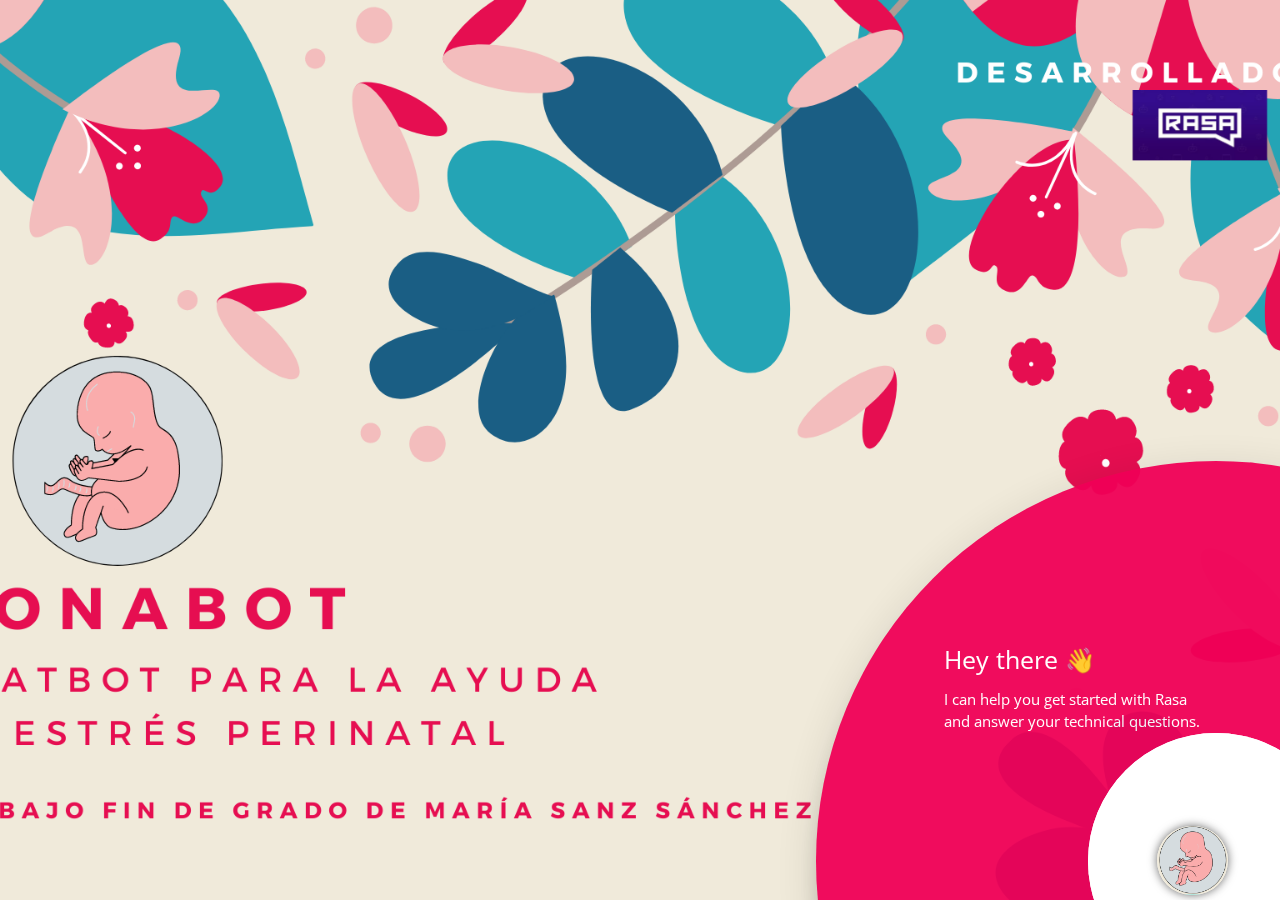
<file: index.html>
<html>
  <head>
    <title>Chatbot Widget</title>

    <!--Let browser know website is optimized for mobile-->
    <meta name="viewport" content="width=device-width, initial-scale=1.0" />
    <meta content="text/html;charset=utf-8" http-equiv="Content-Type" />
    <meta content="utf-8" http-equiv="encoding" />

    <!--Import Google Icon Font-->
    <link
      href="https://fonts.googleapis.com/icon?family=Material+Icons"
      rel="stylesheet"
    />
    <link rel="preconnect" href="https://fonts.gstatic.com" />
    <link
      href="https://fonts.googleapis.com/css2?family=Open+Sans&display=swap"
      rel="stylesheet"
    />
    <link
      href="https://fonts.googleapis.com/css?family=Raleway:500&display=swap"
      rel="stylesheet"
    />

    <link rel="preconnect" href="https://fonts.gstatic.com" />
    <link
      href="https://fonts.googleapis.com/css2?family=Roboto:wght@300&display=swap"
      rel="stylesheet"
    />

    <link rel="preconnect" href="https://fonts.gstatic.com" />
    <link
      href="https://fonts.googleapis.com/css2?family=Lato&display=swap"
      rel="stylesheet"
    />

    <!--Import Font Awesome Icon Font-->
    <link
      rel="stylesheet"
      href="https://cdnjs.cloudflare.com/ajax/libs/font-awesome/4.7.0/css/font-awesome.min.css"
      integrity="sha256-eZrrJcwDc/3uDhsdt61sL2oOBY362qM3lon1gyExkL0="
      crossorigin="anonymous"
    />

    <!--Import materialize.css-->
    <link
      rel="stylesheet"
      type="text/css"
      href="static/css/materialize.min.css"
    />

    <!--Main css-->
    <link rel="stylesheet" type="text/css" href="static/css/style.css" />
    <meta name="viewport" content="width=device-width, initial-scale=1" />
  </head>

  <body>
    <div class="container">
      <!-- Modal for rendering the charts, declare this if you want to render charts, 
         else you remove the modal -->
      <div id="modal1" class="modal">
        <canvas id="modal-chart"></canvas>
      </div>

      <!--chatbot widget -->
      <div class="widget">
        <div class="chat_header">
          <!--Add the name of the bot here -->
          <span class="chat_header_title">Sara</span>
          <span class="dropdown-trigger" href="#" data-target="dropdown1">
            <i class="material-icons"> more_vert </i>
          </span>

          <!-- Dropdown menu-->
          <ul id="dropdown1" class="dropdown-content">
            <li><a href="#" id="clear">Clear</a></li>
            <li><a href="#" id="restart">Restart</a></li>
            <li><a href="#" id="close">Close</a></li>
          </ul>
        </div>

        <!--Chatbot contents goes here -->
        <div class="chats" id="chats">
          <div class="clearfix"></div>
        </div>

        <!--keypad for user to type the message -->
        <div class="keypad">
          <textarea
            id="userInput"
            placeholder="Type a message..."
            class="usrInput"
          ></textarea>
          <div id="sendButton">
            <i class="fa fa-paper-plane" aria-hidden="true"></i>
          </div>
        </div>
      </div>

      <!--bot profile-->
      <div class="profile_div" id="profile_div">
        <img class="imgProfile" src="static/img/botAvatar.png" />
      </div>

      <!-- Bot pop-up intro -->
      <div class="tap-target" data-target="profile_div">
        <div class="tap-target-content">
          <h5 class="white-text">Hey there 👋</h5>
          <p class="white-text">
            I can help you get started with Rasa and answer your technical
            questions.
          </p>
        </div>
      </div>
    </div>

    <!--JavaScript at end of body for optimized loading-->
    <script src="https://ajax.googleapis.com/ajax/libs/jquery/3.3.1/jquery.min.js"></script>
    <script
      type="text/javascript"
      src="static/js/lib/materialize.min.js"
    ></script>
    <script src="static/js/lib/uuid.min.js"></script>
    <!--Main Script -->
    <script type="text/javascript" src="static/js/script.js"></script>

    <!--Chart.js Script -->
    <script type="text/javascript" src="static/js/lib/chart.min.js"></script>
    <script type="text/javascript" src="static/js/lib/showdown.min.js"></script>
  </body>
</html>
</file>
<file: static/css/style.css>
body {
  font-family: "Open Sans", sans-serif;
  background: url("../img/body.png") no-repeat center center fixed;
  background-size: cover;
}

/* ============= css related to chats =============== */

.widget {
  display: none;
  width: 350px;
  right: 15px;
  height: 500px;
  bottom: 5%;
  position: fixed;
  background: #fff;
  border-radius: 10px 10px 10px 10px;
  box-shadow: 0 0px 1px 0 rgba(0, 0, 0, 0.16), 0 0px 5px 0 #00000096;
}

.chat_header {
  height: 60px;
  background: #F00057;
  border-radius: 10px 10px 0px 0px;
  padding: 5px;
  font-size: 20px;
}

.chat_header_title {
  color: white;
  float: left;
  margin-top: 3%;
  margin-left: 35%;
}

.chats {
  /* display: none; */
  height: 385px;
  padding: 2px;
  border-radius: 1px;
  overflow-y: scroll;
  margin-top: 1px;
  transition: 0.2s;
}

div.chats::-webkit-scrollbar {
  overflow-y: hidden;
  width: 0px;
  /* remove scrollbar space /
    background: transparent;
    / optional: just make scrollbar invisible */
}

.clearfix {
  margin-top: 2px;
  margin-bottom: 2px;
}

.botAvatar {
  border-radius: 50%;
  width: 1.5em;
  height: 1.5em;
  float: left;
  margin-left: 5px;
  /* border: 2px solid  #060DCF ; */
}

.botMsg {
  float: left;
  margin-top: 5px;
  background: #e3e7ee;
  color: black;
  /* box-shadow: 2px 3px 9px 0px #9a82842e; */
  margin-left: 0.5em;
  padding: 10px;
  border-radius: 1.5em;
  max-width: 60%;
  min-width: 25%;
  font-size: 13px;
  word-wrap: break-word;
  border-radius: 5px 20px 20px 20px;
}

div.chats > pre {
  font-family: monospace, monospace;
  font-size: 1em;
  margin: 0 !important;
  /* display: inline !important; */
  white-space: initial !important;
}
div.chats > ul:not(.browser-default) {
  padding-left: 1em;
}
div.chats > ul:not(.browser-default) > li {
  list-style-type: initial;
}

div.chats > span.botMsg > ol {
  padding-left: 1em;
}
textarea {
  box-shadow: none;
  resize: none;
  outline: none;
  overflow: hidden;
  font-family: Lato;
}

textarea::-webkit-input-placeholder {
  font-family: Lato;
}

textarea-webkit-scrollbar {
  width: 0 !important;
}

.userMsg {
  animation: animateElement linear 0.2s;
  animation-iteration-count: 1;
  margin-top: 5px;
  word-wrap: break-word;
  padding: 10px;
  float: right;
  margin-right: 0.5em;
  background: #F00057;
  color: white;
  margin-bottom: 0.15em;
  font-size: 13px;
  max-width: 65%;
  min-width: 15%;
  border-radius: 20px 5px 20px 20px;
  /* box-shadow: 0px 2px 5px 0px #9a828454; */
}

blockquote {
  margin: 20px 0;
  padding-left: 1.5rem;
  border-left: 5px solid #ee6e73;
  margin-block-start: 0 !important;
  margin-block-end: 0 !important;
  margin-inline-start: 0 !important;
  margin-inline-end: 0 !important;
}

.userAvatar {
  animation: animateElement linear 0.3s;
  animation-iteration-count: 1;
  border-radius: 50%;
  width: 1.5em;
  height: 1.5em;
  float: right;
  margin-right: 5px;
  /* border: 2px solid  #060DCF ; */
}

.usrInput {
  padding: 0.5em;
  width: 80%;
  margin-left: 4%;
  border: 0;
  padding-left: 15px;
  height: 40px;
}

.keypad {
  /* display: none;  */
  background: white;
  height: 50px;
  position: absolute;
  bottom: 0px;
  width: 100%;
  padding: 5px;
  border-radius: 0px 0px 10px 10px;
  border-top: 1px solid #e3e7ee;
}

#sendButton {
  height: 20px;
  width: 20px;
  border-radius: 50%;
  display: inline-block;
  float: right;
  margin-right: 30px;
  text-align: center;
  padding: 5px;
  font-size: 20px;
  cursor: pointer;
  color: #F00057;
}

.imgProfile {
  box-shadow: 0 0px 1px 0 rgba(0, 0, 0, 0.16), 0 0px 10px 0 #00000096;
  border-radius: 50px;
  width: 60%;
}

.profile_div {
  /* display: none; */
  position: fixed;
  padding: 5px;
  width: 10%;
  bottom: 0;
  right: 0;
  cursor: pointer;
}

/* css for dropdown menu of the bot */

#close,
#restart,
#clear {
  cursor: pointer;
}

.dropdown-trigger {
  cursor: pointer;
  color: white;
  margin-right: 5px;
  float: right;
  margin-top: 3%;
}

.dropdown-content li > a,
.dropdown-content li > span {
  color: #F00057;
}

@keyframes animateElement {
  0% {
    opacity: 0;
    transform: translate(0px, 10px);
  }
  100% {
    opacity: 1;
    transform: translate(0px, 0px);
  }
}

/*========== css related to chats elements============= */

/* css for card details of carousel cards */

.content {
  transition: 0.2s;
  display: none;
  width: 350px;
  right: 15px;
  height: 500px;
  bottom: 5%;
  position: fixed;
  background: white;
  border-radius: 10px 10px 10px 10px;
  box-shadow: 0px 2px 10px 1px #b5b5b5;
}

.content_header {
  object-fit: cover;
  width: 100%;
  height: 40%;
  border-radius: 10px 10px 0px 0px;
}

.content_data {
  overflow-y: scroll;
  height: 70%;
  position: absolute;
  left: 0px;
  width: 100%;
  top: 30%;
  z-index: 1000;
  border-radius: 10px;
  background: white;
  padding: 5px;
  box-shadow: 0px -1px 20px 3px #9c9393ba;
}

.content_title {
  color: black;
  font-weight: 600;
  word-wrap: break-word;
  padding-left: 5px;
  font-size: 1.2em;
  width: 80%;
  border-radius: 0.28571429rem;
}

.votes {
  font-size: 12px;
  color: lightslategray;
}

.ratings {
  margin-top: 5px;
  background: #9acd32;
  padding: 5px;
  color: white;
  border-radius: 5px;
}

.user_ratings {
  border-radius: 0.28571429rem;
  color: #fff;
  font-weight: 600;
  font-size: 15px;
}

.total_ratings {
  font-size: 12px;
  opacity: 0.5;
  margin-left: 5px;
}

.content_data > .row .col {
  padding: 5px;
}

.metadata_1,
.metadata_2,
.metadata_3,
.metadata_4,
.row {
  margin-bottom: 0px;
}

.metadata_1 {
  color: lightslategrey;
  padding: 5px;
}

.order,
#closeContents {
  color: #F00057;
}

.metadata_2,
.metadata_3,
.metadata_4,
.metadata_5,
.metadata_6 {
  color: lightslategrey;
  padding: 5px;
}

.average_cost,
.timings,
.location,
.cuisines {
  width: 70%;
  float: right;
  margin-right: 25%;
}

.fa .fa-user-o {
  font-size: 15px;
}

.stars-outer {
  display: inline-block;
  position: relative;
  font-family: FontAwesome;
}

.stars-outer::before {
  content: "\f006 \f006 \f006 \f006 \f006";
}

.stars-inner {
  position: absolute;
  top: 0;
  left: 0;
  white-space: nowrap;
  overflow: hidden;
  width: 0;
}

.stars-inner::before {
  content: "\f005 \f005 \f005 \f005 \f005";
  color: #F00057;
}

div.content::-webkit-scrollbar {
  width: 0 !important;
}

div.content_data::-webkit-scrollbar {
  overflow-y: hidden;
  width: 0px;
  /* remove scrollbar space /
    background: transparent;
    / optional: just make scrollbar invisible */
}

/* css for single card */

.singleCard {
  padding-left: 10%;
  padding-right: 10px;
}

/* css for image card */

.imgcard {
  object-fit: cover;
  width: 80%;
  height: 50%;
  border-radius: 10px;
  margin-left: 1%;
}

/* css for markdown images */

.imgcard_mrkdwn {
  width: 80%;
  border-radius: 10px;
  margin-left: 1%;
}

/* css for suggestions buttons */

.suggestions {
  padding: 5px;
  width: 80%;
  border-radius: 10px;
  background: #ffffff;
  box-shadow: 2px 5px 5px 1px #dbdade;
}

.menuTitle {
  padding: 5px;
  margin-top: 5px;
  margin-bottom: 5px;
}

.menu {
  padding: 5px;
}

.menuChips {
  display: block;
  background: #F00057;
  color: #fff;
  text-align: center;
  padding: 5px;
  margin-bottom: 5px;
  cursor: pointer;
  border-radius: 15px;
  font-size: 14px;
  word-wrap: break-word;
}

/* cards carousels */

.cards {
  display: none;
  position: relative;
  max-width: 300px;
}

.cards_scroller {
  overflow-x: scroll;
  overflow-y: hidden;
  display: flex;
  height: 210px;
  width: 300px;
  transition: width 0.5s ease;
  margin-left: 5px;
  /* Enable Safari touch scrolling physics which is needed for scroll snap */
  -webkit-overflow-scrolling: touch;
}

.cards_scroller img {
  border-radius: 10px;
}

.cards div.note {
  position: absolute;
  /* vertically align center */
  top: 50%;
  transform: translateY(-50%);
  left: 0;
  right: 0;
  background: rgba(0, 0, 0, 0.6);
  padding: 20px;
  position: absolute;
  font-size: 4em;
  color: white;
}

.cards .arrow {
  position: absolute;
  top: 50%;
  transform: translateY(-50%);
  height: 30px;
  width: 30px;
  border-radius: 2px;
  background-position: 50% 50%;
  background-repeat: no-repeat;
  z-index: 1;
}

.cards .arrow.next {
  display: none;
  font-size: 2em;
  color: #ffffff;
  right: 10px;
}

.cards .arrow.prev {
  display: none;
  font-size: 2em;
  color: #ffffff;
  left: 10px;
}

.cards_scroller::-webkit-scrollbar {
  width: 0 !important;
}

.cards_scroller > div.carousel_cards {
  margin: 5px;
  scroll-snap-align: center;
  position: relative;
  scroll-behavior: smooth;
}

.cards_scroller div.carousel_cards {
  min-width: 50%;
  min-height: 70%;
  background: #b5b5b5;
  border-radius: 10px;
}

@-webkit-keyframes fadeInLeft {
  from {
    opacity: 0;
    -webkit-transform: translatex(-10px);
    -moz-transform: translatex(-10px);
    -o-transform: translatex(-10px);
    transform: translatex(-10px);
  }
  to {
    opacity: 1;
    -webkit-transform: translatex(0);
    -moz-transform: translatex(0);
    -o-transform: translatex(0);
    transform: translatex(0);
  }
}

.in-left {
  -webkit-animation-name: fadeInLeft;
  -moz-animation-name: fadeInLeft;
  -o-animation-name: fadeInLeft;
  animation-name: fadeInLeft;
  -webkit-animation-fill-mode: both;
  -moz-animation-fill-mode: both;
  -o-animation-fill-mode: both;
  animation-fill-mode: both;
  -webkit-animation-duration: 0.8s;
  -moz-animation-duration: 0.8s;
  -o-animation-duration: 0.8s;
  animation-duration: 0.8s;
  -webkit-animation-delay: 0.8s;
  -moz-animation-delay: 0.8s;
  -o-animation-duration: 0.8s;
  animation-delay: 0.8s;
}

/* css for cards within the cards carousels */

.cardBackgroundImage {
  width: 100%;
  border-radius: 5px;
  height: 100%;
  position: absolute;
  object-fit: cover;
}

.cardFooter {
  background: rgba(56, 53, 60, 0.86);
  border-radius: 0px 0px 5px 5px;
  position: absolute;
  z-index: 3;
  color: white;
  bottom: 0;
  width: 100%;
  height: 30%;
  word-wrap: break-word;
  padding: 1px;
}

.cardTitle {
  overflow: hidden;
  white-space: nowrap;
  text-overflow: ellipsis;
  width: 90%;
  /* height: 40%; */
  display: inline-block;
  margin-bottom: 1px;
  font-size: 15px;
  /* font-weight: 600; */
  padding: 5px;
  /* color:#F00057; */
  color: #ffffff;
  cursor: pointer;
}

.cardDescription {
  padding: 5px;
  font-size: 13px;
  color: white;
  line-height: 15px;
}

/*css for dropDown messages*/

.dropDownMsg {
  float: left;
  margin-top: 5px;
  background: white;
  color: black;
  box-shadow: 2px 3px 9px 0px #9a82842e;
  margin-left: 0.5em;
  padding: 10px;
  border-radius: 1.5em;
  max-width: 60%;
  min-width: 25%;
  font-size: 13px;
  word-wrap: break-word;
}

.dropDownMsg > select {
  border: 0px solid #f2f2f2;
}

/* css for quick replies */

.quickReplies {
  padding: 5px;
  position: relative;
  width: 100%;
  overflow-x: scroll;
  overflow-y: hidden;
  white-space: nowrap;
  transition: all 0.2s;
  transform: scale(0.98);
  will-change: transform;
  user-select: none;
  cursor: pointer;
  scroll-behavior: smooth;
}

.quickReplies::-webkit-scrollbar {
  width: 0 !important;
}

.quickReplies.active {
  cursor: grabbing;
  cursor: -webkit-grabbing;
  transform: scale(1);
}

.chip {
  background-color: white;
  border: 1px solid#F00057;
  color: #F00057;
  font-weight: bolder;
  text-align: center;
}

.chip:hover {
  background-color: #F00057;
  color: white;
}

/* css for charts */

#expand:hover {
  font-size: 18px;
}

#expand {
  position: absolute;
  right: 10px;
  top: 10px;
}

.modal {
  height: 60%;
  border-radius: 10px;
}

.chart-container {
  position: relative;
  margin: auto;
  height: 25vh;
  width: 90%;
  border-radius: 10px 10px 10px 10px;
  margin-left: 5%;
  background: white;
  box-shadow: 2px 3px 9px 0px #9a82847a;
  margin-top: 5px;
}

/* css for collapsible */

.collapsible {
  margin-top: 5px;
  margin-left: 5%;
  max-width: 60%;
  min-width: 25%;
  font-size: 13px;
  word-wrap: break-word;
  border-radius: 20px;
  background: white;
}

.collapsible-body {
  padding: 15px;
}

.collapsible-header {
  font-weight: bold;
  color: #F00057;
}

ul.collapsible > li:first-child .collapsible-header {
  border-radius: 20px 20px 0px 0px;
}

ul.collapsible > li:last-child .collapsible-header {
  color: #F00057;
  border-radius: 0px 0px 20px 20px;
}

ul.collapsible > li:last-child .collapsible-body {
  border-bottom: none;
}

.collapsible-header {
  padding: 10px;
}

/* css for botTyping */

.botTyping {
  float: left;
  margin-top: 5px;
  background: #e3e7ee;
  color: #000000;
  /* box-shadow: 2px 3px 9px 0px #9a82847a; */
  margin-left: 0.5em;
  padding: 15px;
  border-radius: 5px 20px 20px 20px;
  max-width: 60%;
  min-width: 20%;
  word-wrap: break-word;
  border-radius: 5px 20px 20px 20px;
}

.botTyping > div {
  width: 10px;
  height: 10px;
  background-color: #F00057;
  border-radius: 100%;
  display: inline-block;
  -webkit-animation: sk-bouncedelay 1.4s infinite ease-in-out both;
  animation: sk-bouncedelay 1.4s infinite ease-in-out both;
  margin-right: 5px;
}

.botTyping .bounce1 {
  -webkit-animation-delay: -0.32s;
  animation-delay: -0.32s;
}

.botTyping .bounce2 {
  -webkit-animation-delay: -0.16s;
  animation-delay: -0.16s;
}

@-webkit-keyframes sk-bouncedelay {
  0%,
  80%,
  100% {
    -webkit-transform: scale(0);
  }
  40% {
    -webkit-transform: scale(1);
  }
}

@keyframes sk-bouncedelay {
  0%,
  80%,
  100% {
    -webkit-transform: scale(0);
    transform: scale(0);
  }
  40% {
    -webkit-transform: scale(1);
    transform: scale(1);
  }
}

input:focus {
  outline: none;
}

video:focus {
  outline: none;
}

.video-container iframe,
.video-container object,
.video-container embed {
  position: absolute;
  top: 0;
  left: 0;
  width: 90%;
  height: 100%;
  margin-left: 5%;
  border-radius: 10px;
  border-style: none;
}

/* Bot pop-up intro */

.tap-target {
  color: #fff;
  background: #F00057;
}

.pdf_attachment {
  border: 0.5px solid #00000014;
  width: 60%;
  height: 14%;
  border-radius: 10px;
  margin-left: 10%;
  box-shadow: 2px 3px 9px 0px #9a82842e;
}

.pdf_icon {
  border-radius: 10px 0px 0px 10px;
  height: 100%;
  font-size: 25px;
  padding: 7% !important;
  background-color: #F00057;
  color: white;
}

.pdf_link {
  padding: 5% !important;
  white-space: nowrap;
  overflow: hidden;
  text-overflow: ellipsis;
}

.pdf_link a {
  color: #F00057;
}
</file>
